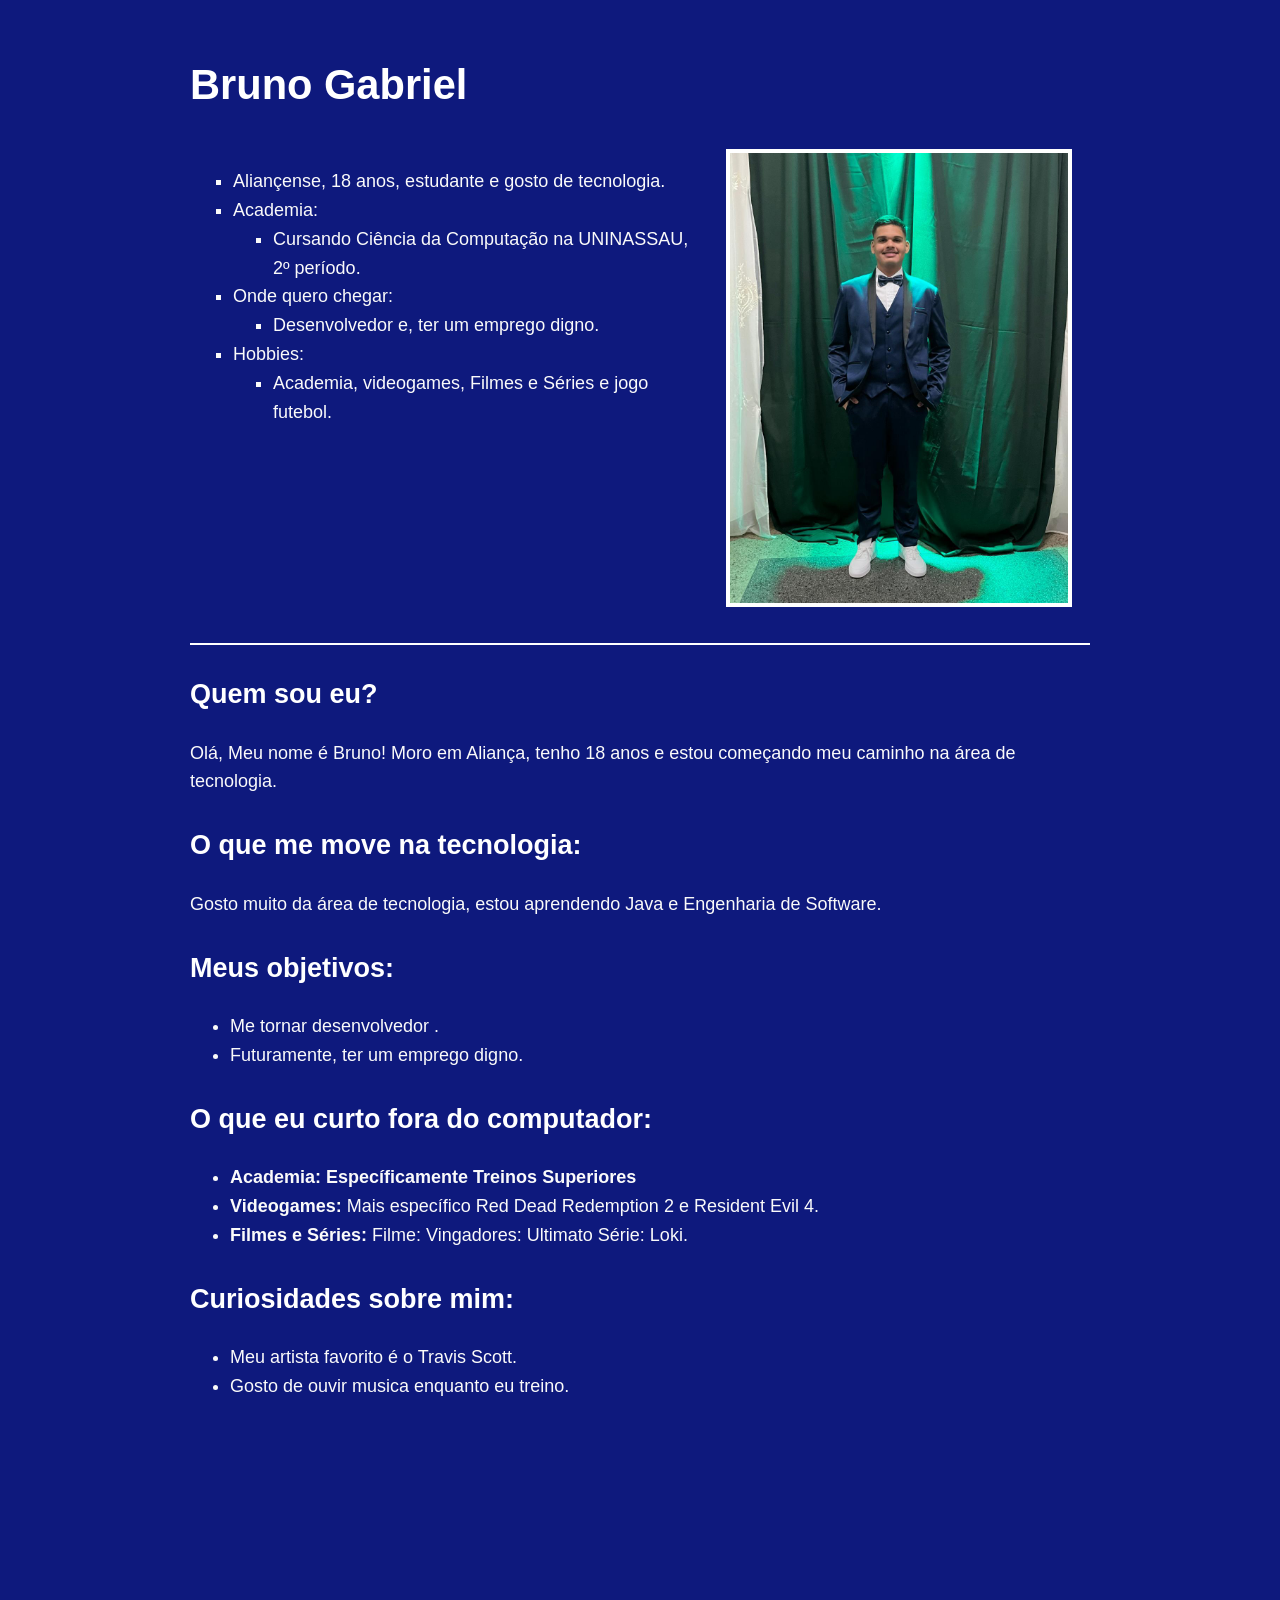
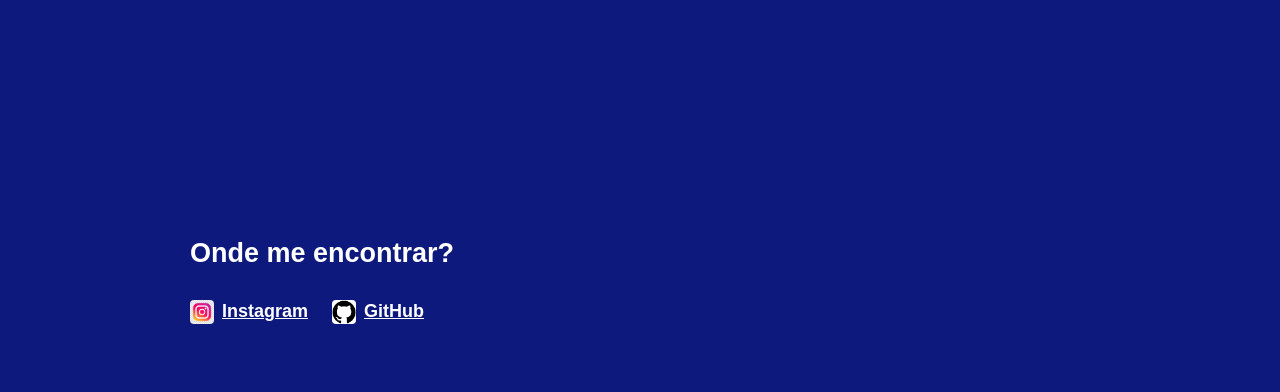
<file: index.html>
<!DOCTYPE html>
<html lang="pt-BR">
<head>
  <meta charset="UTF-8">
  <meta name="viewport" content="width=device-width, initial-scale=1.0">
    <link rel="stylesheet" href="style.css">
  <title>Bruno Gabriel</title>
</head>
<body>

  <h1>Bruno Gabriel</h1>

  <table>
    <tr>
      <td valign="top">
        <ul type="square">
          <li>Aliançense, 18 anos, estudante e gosto de tecnologia.</li>
          <li>Academia:
            <ul type="square">
          <li>Cursando Ciência da Computação na UNINASSAU, 2º período.</li>
            </ul>
          </li>
          <li>Onde quero chegar:
            <ul type="square">
           <li>Desenvolvedor e, ter um emprego digno.</li>
            </ul>
          </li>
          <li>Hobbies:
            <ul type="square">
            <li>Academia, videogames, Filmes e Séries e jogo futebol.</li>
            </ul>
          </li>
        </ul>
      </td>

      
      <td valign="top">
        <img src="WhatsApp Image 2026-11-16 at 14.38.49.jpeg" alt="Foto de Bruno Gabriel" width="417" height="556">
      </td>
    </tr>
  </table>

  <hr>

  <h2>Quem sou eu?</h2>
  <p>Olá, Meu nome é Bruno! Moro em Aliança, tenho 18 anos e estou começando meu caminho na área de tecnologia.</p>


  <h2>O que me move na tecnologia:</h2>
  <p>Gosto muito da área de tecnologia, estou aprendendo Java e Engenharia de Software.</p>

  <h2>Meus objetivos:</h2>
  <ul>
    <li>Me tornar desenvolvedor .</li>
    <li>Futuramente, ter um emprego digno.</li>
  </ul>

  <h2>O que eu curto fora do computador:</h2>
  <ul>
    <li><b>Academia: Específicamente Treinos Superiores</b></li>
    <li><b>Videogames:</b> Mais específico Red Dead Redemption 2 e Resident Evil 4.</li>
    <li><b>Filmes e Séries:</b> Filme: Vingadores: Ultimato Série: Loki.</li>
  </ul>

  <h2>Curiosidades sobre mim:</h2>
  <ul>
    <li>Meu artista favorito é o Travis Scott.</li>
    <li>Gosto de ouvir musica enquanto eu treino.</li>
  </ul>

  <iframe
     src="https://open.spotify.com/intl-pt/embed/artist/0Y5tJX1MQlPlqiwlOH1tJY?si=yqnkv-OqQtiehSIjhOxWjw"
     width="100%"
     height="352"
     frameborder="0"
     allow="autoplay; clipboard-write; encrypted-media; fullscreen; picture-in-picture"></iframe> 
  </iframe>

  <h2>Onde me encontrar?</h2>
  <ul>
    <li> <img src="insta.jpg" alt="Instagram" width="24" height="24"> <a href="https://www.instagram.com/bruno.vscs_/" target="_blank">Instagram</a></li>
<li> <img src="git.png" alt="GitHub" width="24" height="24"> <a href="https://github.com/Bruno-SPT87/WEBCODING" targert="_blank">GitHub</a></li>
</ul>

</body>
</html>
</file>
<file: style.css>
body {
  background-color: rgba(13, 24, 124, 0.993);
  color: rgb(250, 250, 250);
  font-family: Arial, Helvetica, sans-serif;
  font-size: 18px;
  line-height: 1.6;
  max-width: 900px;
  margin: 0 auto;
  padding: 24px 20px 48px;
}

h1 {
  color: white;
  font-size: 2.6rem;
}

h2 {
  color:  white;
  margin-top: 28px;
}

table td {
  padding-right: 24px;
}

img {
  max-width: 100%;
  height: auto;
  border: 4px solid white;
}

hr {
  border: none;
  border-top: 2px solid white;
  margin: 24px 0;
}

a {
  color: white;
  font-weight: bold;
}

a:hover {
  color: white;
}

iframe {
  margin: 12px 0;
}

body > ul:last-of-type {
  display: flex;
  flex-wrap: wrap;
  gap: 24px;
  list-style: none;
  padding: 0;
}


body > ul:last-of-type li {
  display: flex;
  align-items: center;
  gap: 8px;
}


body > ul:last-of-type img {
  border: none;
  border-radius: 4px;
}
</file>
